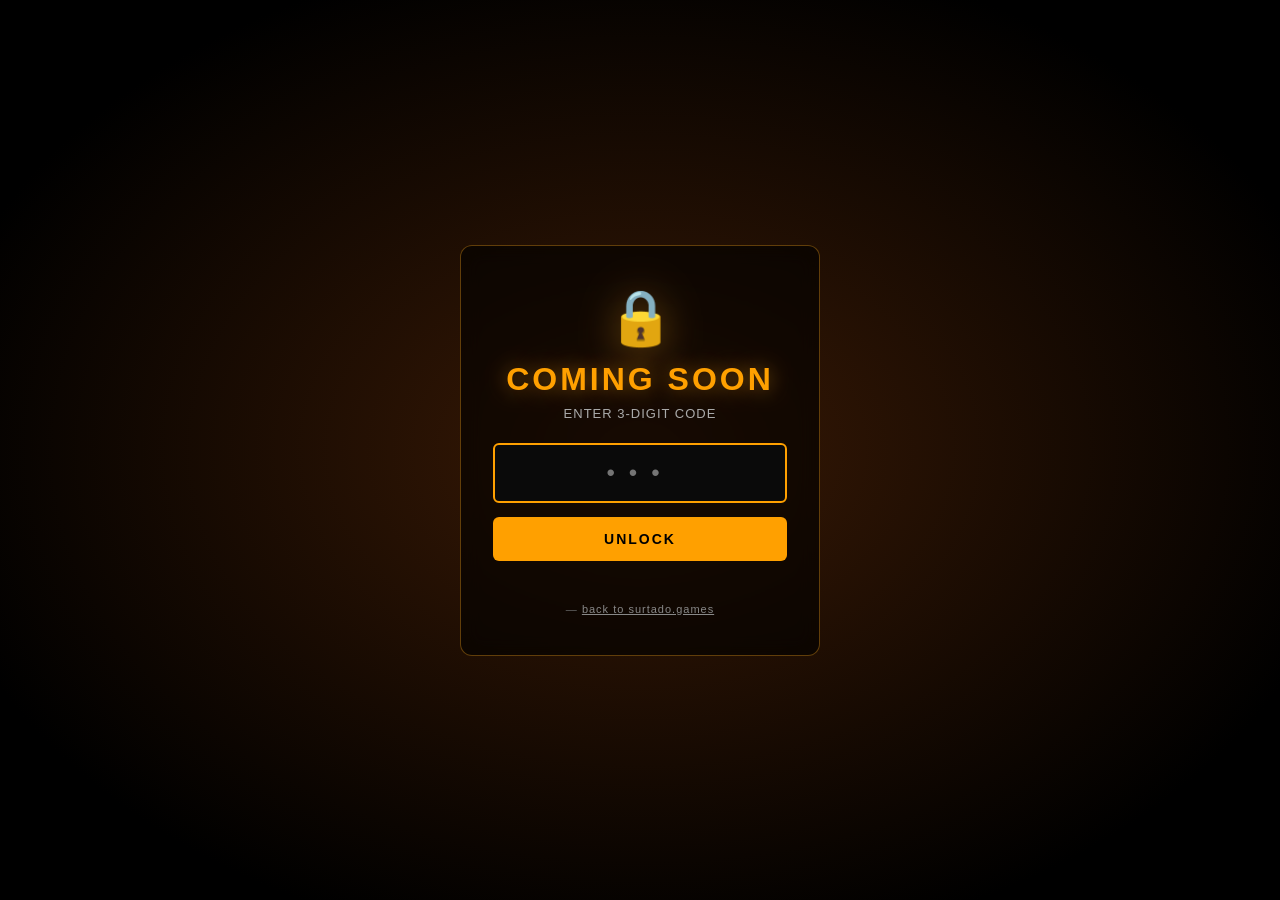
<file: index.html>
<!DOCTYPE html>
<html lang="pt-BR">
<head>
<meta charset="UTF-8">
<meta name="viewport" content="width=device-width, initial-scale=1, viewport-fit=cover">
<title>SURTADO.GAMES — coming soon</title>
<style>
*{margin:0;padding:0;box-sizing:border-box}
html,body{background:#0a0a0a;color:#fff;font-family:'Helvetica Neue','Segoe UI',Arial,sans-serif;min-height:100vh;overflow-x:hidden}
a{color:inherit;text-decoration:none}

#gate{position:fixed;inset:0;z-index:1000;display:flex;align-items:center;justify-content:center;background:radial-gradient(ellipse at center,#3a1a05 0%,#000 80%);transition:opacity .5s ease}
#gate.hide{opacity:0;pointer-events:none}
.gate-box{text-align:center;padding:40px 32px;max-width:360px;width:90%;background:rgba(0,0,0,0.6);border:1px solid rgba(255,170,30,0.35);border-radius:12px;backdrop-filter:blur(10px)}
.gate-box .lock{font-size:54px;margin-bottom:12px;filter:drop-shadow(0 4px 20px rgba(255,170,30,0.4))}
.gate-box h1{font-family:'Impact','Arial Black',sans-serif;font-size:32px;letter-spacing:3px;color:#ffa000;margin-bottom:8px;text-shadow:0 0 20px rgba(255,170,30,0.5)}
.gate-box p{font-size:13px;color:#aaa;margin-bottom:22px;letter-spacing:1px}
.gate-box input{width:100%;padding:14px 16px;font-size:24px;text-align:center;letter-spacing:14px;background:#0a0a0a;border:2px solid #333;color:#fff;border-radius:6px;outline:none;font-family:inherit;transition:border-color .2s}
.gate-box input:focus{border-color:#ffa000}
.gate-box input.bad{border-color:#ff4040;animation:shake .35s}
@keyframes shake{0%,100%{transform:translateX(0)}25%{transform:translateX(-8px)}75%{transform:translateX(8px)}}
.gate-box button{margin-top:14px;width:100%;padding:14px;font-size:14px;font-weight:bold;letter-spacing:2px;background:#ffa000;color:#000;border:none;border-radius:6px;cursor:pointer;font-family:inherit;transition:background .2s,transform .1s}
.gate-box button:hover{background:#ffb830}
.gate-box button:active{transform:scale(0.97)}
.gate-box .err{color:#ff5050;font-size:12px;margin-top:10px;height:14px;letter-spacing:1px}
.gate-box .back{margin-top:18px;font-size:11px;color:#666;letter-spacing:1px}
.gate-box .back a{color:#888;text-decoration:underline}

header{padding:20px 48px;display:flex;align-items:center;justify-content:space-between;border-bottom:1px solid #1f1f1f}
header .brand{font-family:'Impact','Arial Black',sans-serif;font-size:24px;letter-spacing:2px;color:#ff2a2a;text-shadow:0 0 18px rgba(255,42,42,0.6)}
header .brand .dot{color:#ffa000}
header nav a{margin-left:18px;font-size:13px;color:#ddd}
header nav a:hover{color:#fff}

.intro{padding:60px 48px 30px;text-align:center}
.intro .badge{display:inline-block;padding:6px 12px;background:rgba(255,170,30,0.15);border:1px solid #ffa000;color:#ffa000;font-size:11px;font-weight:bold;letter-spacing:3px;border-radius:3px;margin-bottom:18px}
.intro h1{font-family:'Impact','Arial Black',sans-serif;font-size:64px;letter-spacing:4px;color:#fff;margin-bottom:14px;text-shadow:0 0 30px rgba(255,170,30,0.4)}
.intro h1 .gold{color:#ffa000}
.intro p{font-size:16px;color:#aaa;max-width:600px;margin:0 auto;line-height:1.5}

.grid{display:grid;grid-template-columns:repeat(3,1fr);gap:18px;padding:30px 48px 60px;max-width:1280px;margin:0 auto}
.card{aspect-ratio:16/9;border-radius:10px;cursor:pointer;position:relative;overflow:hidden;border:2px solid transparent;transition:transform 0.25s cubic-bezier(0.25,0.8,0.25,1),box-shadow 0.25s ease}
.card:hover{transform:scale(1.04);box-shadow:0 20px 60px rgba(0,0,0,0.9),0 0 0 3px rgba(255,170,30,0.6)}
.card-bg{position:absolute;inset:0;display:flex;align-items:center;justify-content:center;font-family:'Impact','Arial Black',sans-serif;color:#fff;letter-spacing:1px;text-align:center;padding:16px;text-shadow:0 4px 20px rgba(0,0,0,0.8)}
.card .emoji{font-size:54px;margin-bottom:6px;filter:drop-shadow(0 2px 10px rgba(0,0,0,0.5))}
.card .title{font-size:26px;letter-spacing:2px;line-height:1.05}
.card .subtitle{font-size:10px;color:rgba(255,255,255,0.75);font-family:inherit;letter-spacing:3px;margin-top:6px;font-weight:normal}
.beta-badge{position:absolute;top:10px;right:10px;padding:3px 8px;background:rgba(255,170,30,0.25);border:1px solid #ffa000;color:#ffa000;font-size:9px;font-weight:bold;letter-spacing:2px;border-radius:3px;font-family:'Impact','Arial Black',sans-serif;z-index:2;text-shadow:0 0 8px rgba(255,170,30,0.6)}
.card-overlay{position:absolute;inset:0;opacity:0;background:linear-gradient(to top,rgba(0,0,0,0.95) 0%,rgba(0,0,0,0.2) 70%,transparent 100%);padding:16px;display:flex;flex-direction:column;justify-content:flex-end;transition:opacity 0.25s ease}
.card:hover .card-overlay{opacity:1}
.card-overlay h3{font-size:16px;color:#fff;margin-bottom:4px}
.card-overlay p{font-size:11px;color:#b8b8b8;line-height:1.4;margin-bottom:8px}
.card-overlay .chip{display:inline-block;padding:2px 8px;background:rgba(255,170,30,0.25);border:1px solid #ffa000;color:#ffa000;font-size:9px;letter-spacing:1px;border-radius:3px;font-weight:bold}

.bg-pvparchero{background:radial-gradient(ellipse at 25% 25%,#4FB3F0 0%,transparent 55%),radial-gradient(ellipse at 75% 75%,#FF5743 0%,transparent 55%),radial-gradient(circle at 50% 50%,rgba(122,31,142,0.4) 0%,transparent 50%),linear-gradient(135deg,#1a0e07 0%,#3a1818 100%)}
.bg-soccer{background:radial-gradient(ellipse at 25% 70%,#1a5acc 0%,transparent 55%),radial-gradient(ellipse at 75% 30%,#cc1a1a 0%,transparent 55%),radial-gradient(circle at 50% 50%,rgba(255,255,255,0.22) 0%,transparent 40%),linear-gradient(135deg,#0a3010 0%,#1f5028 50%,#0a2010 100%)}
.bg-gtazinho{background:radial-gradient(ellipse at 30% 40%,#FF6B35 0%,transparent 50%),radial-gradient(ellipse at 70% 70%,#EE476E 0%,transparent 55%),radial-gradient(circle at 50% 30%,#F4D35E 0%,transparent 35%),linear-gradient(135deg,#2A0E3D 0%,#1A1A2E 100%)}

.bg-mechinha{background:radial-gradient(ellipse at 30% 35%,#58B94C 0%,transparent 55%),radial-gradient(ellipse at 70% 70%,#E85FA8 0%,transparent 55%),radial-gradient(circle at 55% 30%,rgba(79,155,232,0.5) 0%,transparent 45%),linear-gradient(135deg,#10131f 0%,#1b2e3d 100%)}

footer{padding:30px 48px 24px;border-top:1px solid #1f1f1f;text-align:center;color:#666;font-size:12px}
footer a{color:#888;margin:0 8px}

@media (max-width:900px){
  .grid{grid-template-columns:repeat(2,1fr);padding:30px 20px 40px}
  .intro{padding:40px 20px 20px}
  .intro h1{font-size:42px;letter-spacing:2px}
  header{padding:14px 20px}
}
@media (max-width:560px){
  .grid{grid-template-columns:1fr;gap:14px}
  .intro h1{font-size:32px}
}
</style>
</head>
<body>

<div id="gate">
  <div class="gate-box">
    <div class="lock">🔒</div>
    <h1>COMING SOON</h1>
    <p>ENTER 3-DIGIT CODE</p>
    <input id="pw" type="password" maxlength="3" inputmode="numeric" pattern="[0-9]*" autocomplete="off" placeholder="•••" autofocus>
    <button id="pwBtn">UNLOCK</button>
    <div class="err" id="pwErr"></div>
    <div class="back">— <a href="../">back to surtado.games</a></div>
  </div>
</div>

<div id="content" style="display:none">
  <header>
    <a href="../" class="brand">SURTADO<span class="dot">.</span>GAMES</a>
    <nav>
      <a href="../">home</a>
      <a href="../#games">games</a>
    </nav>
  </header>

  <section class="intro">
    <div class="badge">★ BETA · NDA</div>
    <h1>COMING <span class="gold">SOON</span></h1>
    <p>Protótipos em desenvolvimento. Acesso restrito por código.</p>
  </section>

  <div class="grid">
    <a class="card" href="../pvp-archero/" target="_blank">
      <span class="beta-badge">BETA</span>
      <div class="card-bg bg-pvparchero">
        <div>
          <div class="emoji">🏹</div>
          <div class="title">PVP<br>ARCHERO</div>
          <div class="subtitle">PVP ARENA · 3D</div>
        </div>
      </div>
      <div class="card-overlay">
        <span class="chip">PVP · ARENA · 3D</span>
        <h3>PvP Archero</h3>
        <p>1v1 arena top-down chibi com 2 minions cada lado, waves de PvE, boss que força foco comum, e duelo final. WASD+mouse no desktop, joystick flutuante no mobile.</p>
      </div>
    </a>

    <a class="card" href="../soccer-1x1/" target="_blank">
      <span class="beta-badge">BETA</span>
      <div class="card-bg bg-soccer">
        <div>
          <div class="emoji">⚽</div>
          <div class="title">SOCCER<br>1×1</div>
          <div class="subtitle">1V1 · 1ª A 3 GOLS</div>
        </div>
      </div>
      <div class="card-overlay">
        <span class="chip">SOCCER · 1V1</span>
        <h3>Soccer 1x1</h3>
        <p>Futebol de cubos no estilingue. WASD pra mover, mira no mouse, arrasta &amp; solta pra chutar. Bola ricocheteia nas paredes laterais, primeiro a 3 gols leva. Azul (você) vs Vermelho (rival).</p>
      </div>
    </a>

    <a class="card" href="./gtazinho/" target="_blank">
      <span class="beta-badge">ALPHA</span>
      <div class="card-bg bg-gtazinho">
        <div>
          <div class="emoji">🚓</div>
          <div class="title">GTA<br>ZINHO</div>
          <div class="subtitle">TOP-DOWN · 3D</div>
        </div>
      </div>
      <div class="card-overlay">
        <span class="chip">ARCADE · 3D · SHOOTER</span>
        <h3>GTAzinho</h3>
        <p>GTA-1 em browser. Dirige, mira no mouse, atira em bandidos e polícia. Wanted stars, HP, cash. WASD pra dirigir, click pra atirar, espaço freio. Assets Kenney CC0.</p>
      </div>
    </a>

    <a class="card" href="./mechinha/" target="_blank">
      <span class="beta-badge">ALPHA</span>
      <div class="card-bg bg-mechinha">
        <div>
          <div class="emoji">🦎</div>
          <div class="title">MECHINHA</div>
          <div class="subtitle">HIDE &amp; SEEK · 3D</div>
        </div>
      </div>
      <div class="card-overlay">
        <span class="chip">PARTY · CAMUFLAGEM · 3D</span>
        <h3>Mechinha</h3>
        <p>Esconde-esconde com camuflagem num escritório pós-festa. Pinte o boneco com o conta-gotas pra sumir no cenário; ficar na visão do caçador sem ser notado vale pontos. Demo solo com bots.</p>
      </div>
    </a>
  </div>

  <footer>
    <p>SURTADO.GAMES — área restrita ♥</p>
    <p style="margin-top:6px"><a href="../">voltar pra home</a></p>
  </footer>
</div>

<script>
const PASSWORD = '381';
const STORAGE_KEY = 'surtado_comingsoon_unlocked_v1';
const gateEl = document.getElementById('gate');
const contentEl = document.getElementById('content');
const pwInput = document.getElementById('pw');
const pwBtn = document.getElementById('pwBtn');
const pwErr = document.getElementById('pwErr');
function unlock(){gateEl.classList.add('hide');setTimeout(()=>{gateEl.style.display='none';contentEl.style.display='block';},500)}
function tryPassword(){const v=pwInput.value.trim();if(v===PASSWORD){sessionStorage.setItem(STORAGE_KEY,'1');unlock()}else{pwInput.classList.add('bad');pwErr.textContent='WRONG CODE';setTimeout(()=>{pwInput.classList.remove('bad');pwErr.textContent='';},700);pwInput.value='';pwInput.focus()}}
pwBtn.addEventListener('click',tryPassword);
pwInput.addEventListener('keydown',e=>{if(e.key==='Enter')tryPassword()});
if(sessionStorage.getItem(STORAGE_KEY)==='1'){gateEl.style.display='none';contentEl.style.display='block'}
</script>

</body>
</html>
</file>
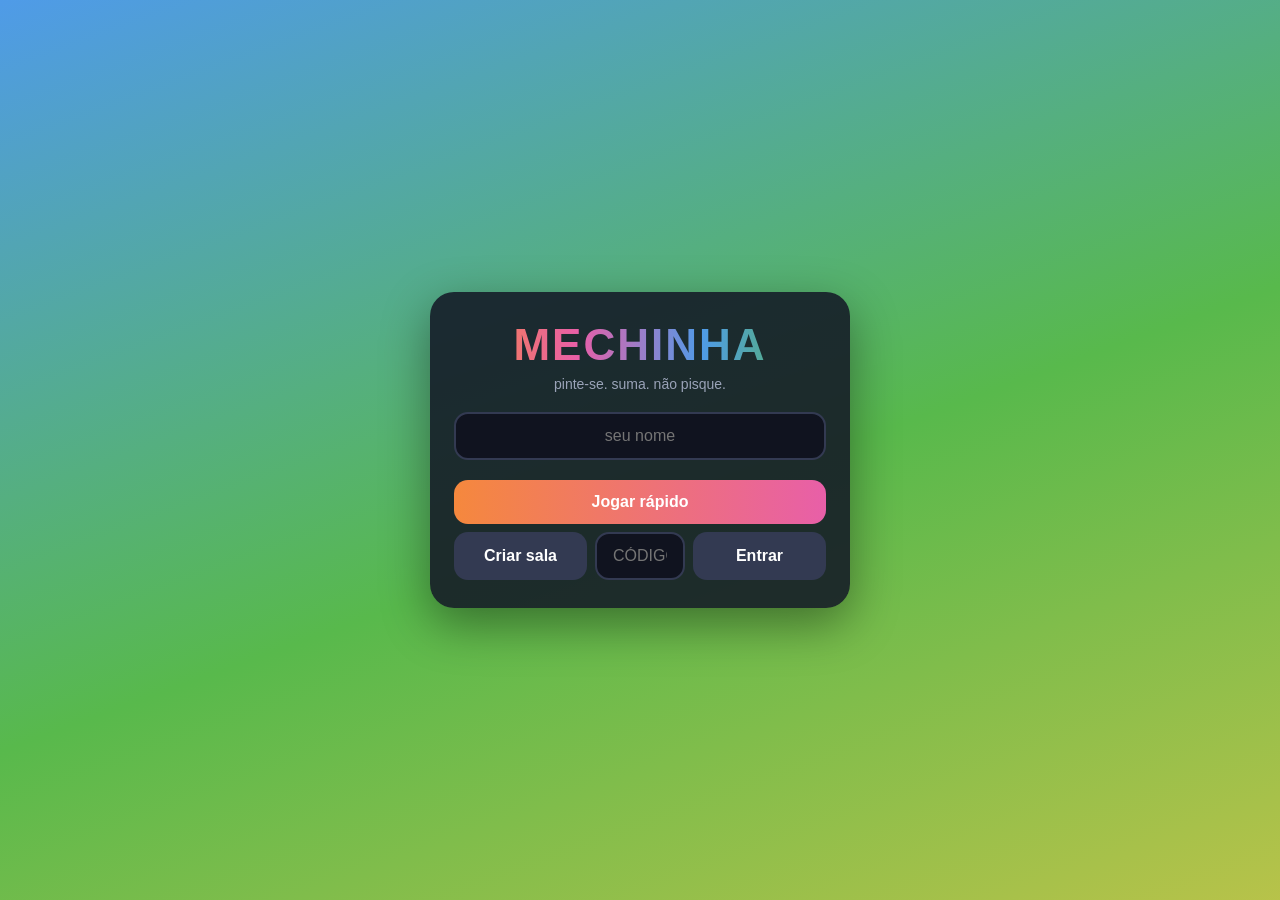
<file: mechinha/index.html>
<!DOCTYPE html>
<html lang="pt-BR">
<head>
<meta charset="UTF-8">
<meta name="viewport" content="width=device-width, initial-scale=1, maximum-scale=1, user-scalable=no, viewport-fit=cover">
<meta name="mobile-web-app-capable" content="yes">
<title>Mechinha</title>
<link rel="stylesheet" href="style.css">
</head>
<body>
<canvas id="game"></canvas>

<!-- HOME -->
<div id="home" class="screen">
  <div class="panel">
    <h1 class="logo">MECHINHA</h1>
    <p class="tagline">pinte-se. suma. não pisque.</p>
    <input id="nameInput" type="text" maxlength="16" placeholder="seu nome" autocomplete="off">
    <button id="btnQuick" class="btn primary">Jogar rápido</button>
    <div class="row">
      <button id="btnCreate" class="btn">Criar sala</button>
      <input id="codeInput" type="text" maxlength="4" placeholder="CÓDIGO" autocomplete="off">
      <button id="btnJoin" class="btn">Entrar</button>
    </div>
  </div>
</div>

<!-- LOBBY -->
<div id="lobby" class="screen hidden">
  <div class="panel">
    <p class="tagline">sala</p>
    <h1 id="roomCode" class="logo small">----</h1>
    <ul id="playerList"></ul>
    <p class="hint">a sala completa com bots até 6 jogadores</p>
    <button id="btnStart" class="btn primary">Começar rodada</button>
    <p id="waitHost" class="hint hidden">esperando o host começar…</p>
  </div>
</div>

<!-- HUD (dentro do jogo) -->
<div id="hud" class="hidden">
  <div id="topBar">
    <span id="roleBadge"></span>
    <span id="timer">0:00</span>
    <span id="foundCount"></span>
  </div>
  <div id="banner" class="hidden"></div>
  <div id="crosshair" class="hidden"></div>
  <button id="btnPaint" class="btn primary hidden">🖌️ Pintar</button>
  <div id="joyZone"></div>
</div>

<!-- PINTURA -->
<div id="paintUI" class="screen hidden">
  <div id="paintTop">
    <span>💧 toque no cenário pra pegar a cor, depois pinte o corpo</span>
    <span id="camoScore"></span>
    <span id="paintTimer"></span>
  </div>
  <div id="paintStage">
    <canvas id="paintBg"></canvas>
    <canvas id="paintCanvas"></canvas>
  </div>
  <div id="paintTools">
    <div id="palette"></div>
    <div class="toolRow">
      <button id="toolPick" class="tool sel">💧</button>
      <div id="colorChip"></div>
      <button class="tool brushSize" data-size="8">●</button>
      <button class="tool brushSize sel" data-size="18">⬤</button>
      <button class="tool brushSize" data-size="34">⬛</button>
      <button id="toolFill" class="tool">🪣</button>
      <button id="toolClear" class="tool">🗑️</button>
      <button id="btnPaintDone" class="btn primary">Pronto!</button>
    </div>
  </div>
</div>

<!-- REVELAÇÃO -->
<div id="reveal" class="screen hidden">
  <div class="panel wide">
    <h2 id="revealTitle">Fim da rodada!</h2>
    <div id="gallery"></div>
    <ol id="scoreboard"></ol>
    <p class="hint" id="nextRound"></p>
  </div>
</div>

<!-- venda do caçador durante a pintura -->
<div id="blindfold" class="screen hidden" style="background:rgba(12,14,24,0.97);flex-direction:column;gap:14px;z-index:5;">
  <div style="font-size:64px">🙈</div>
  <div style="color:#9aa3b8;font-weight:700">os camaleões estão se pintando…</div>
</div>

<div id="toast" class="hidden"></div>

<script src="gamelogic.js"></script>
<script src="sfx.js"></script>
<script src="net.js"></script>
<script src="patterns.js"></script>
<script src="joystick.js"></script>
<script src="paint.js"></script>
<script type="module" src="main.js"></script>
</body>
</html>
</file>
<file: mechinha/style.css>
* { box-sizing: border-box; margin: 0; padding: 0; -webkit-tap-highlight-color: transparent; }
html, body { height: 100%; overflow: hidden; overscroll-behavior: none; }
body {
  font-family: -apple-system, BlinkMacSystemFont, "Segoe UI", Roboto, sans-serif;
  background: #1b1e2b; color: #fff; touch-action: none; user-select: none; -webkit-user-select: none;
}

#game { position: fixed; inset: 0; display: block; }

.screen {
  position: fixed; inset: 0; display: flex; align-items: center; justify-content: center;
  background: linear-gradient(160deg, #4F9BE8 0%, #58B94C 55%, #F7C948 130%);
  z-index: 20; padding: 16px;
}
.hidden { display: none !important; }

.panel {
  background: rgba(20, 24, 38, 0.88); border-radius: 24px; padding: 28px 24px;
  width: min(420px, 94vw); text-align: center; box-shadow: 0 16px 48px rgba(0,0,0,.4);
  max-height: 92vh; overflow-y: auto;
}
.panel.wide { width: min(560px, 96vw); }

.logo {
  font-size: 44px; font-weight: 900; letter-spacing: 2px;
  background: linear-gradient(90deg, #F5883D, #E85FA8, #4F9BE8, #58B94C);
  -webkit-background-clip: text; background-clip: text; color: transparent;
}
.logo.small { font-size: 36px; }
.tagline { color: #9aa3b8; margin: 6px 0 20px; font-size: 14px; }
.hint { color: #9aa3b8; font-size: 12px; margin-top: 12px; }

input[type=text] {
  width: 100%; padding: 13px 16px; border-radius: 14px; border: 2px solid #333a52;
  background: #10131f; color: #fff; font-size: 16px; text-align: center; margin-bottom: 12px; outline: none;
}
input[type=text]:focus { border-color: #4F9BE8; }
#codeInput { width: 90px; text-transform: uppercase; margin-bottom: 0; }

.btn {
  border: none; border-radius: 14px; padding: 13px 18px; font-size: 16px; font-weight: 700;
  background: #333a52; color: #fff; cursor: pointer; width: 100%; margin-top: 8px;
}
.btn.primary { background: linear-gradient(90deg, #F5883D, #E85FA8); }
.btn:active { transform: scale(.97); }
.row { display: flex; gap: 8px; margin-top: 8px; align-items: stretch; }
.row .btn { width: auto; flex: 1; margin-top: 0; }

#playerList { list-style: none; margin: 8px 0; text-align: left; }
#playerList li { padding: 8px 12px; border-radius: 10px; background: #10131f; margin-bottom: 6px; font-size: 14px; display: flex; justify-content: space-between; }
#playerList .tagBot { color: #9aa3b8; font-size: 12px; }

/* HUD */
#hud { position: fixed; inset: 0; z-index: 10; pointer-events: none; }
#topBar {
  position: absolute; top: env(safe-area-inset-top, 0); left: 0; right: 0;
  display: flex; justify-content: space-between; align-items: center; padding: 10px 14px;
}
#topBar span {
  background: rgba(20,24,38,.75); border-radius: 12px; padding: 6px 12px; font-weight: 800; font-size: 14px;
}
#timer { font-variant-numeric: tabular-nums; font-size: 18px !important; }
#banner {
  position: absolute; top: 22%; left: 50%; transform: translateX(-50%);
  background: rgba(20,24,38,.85); padding: 14px 22px; border-radius: 16px;
  font-size: 17px; font-weight: 800; text-align: center; max-width: 88vw;
}
#btnPaint {
  position: absolute; bottom: max(24px, env(safe-area-inset-bottom)); right: 18px;
  width: auto; pointer-events: auto; font-size: 18px; padding: 16px 22px; border-radius: 999px;
}
#joyZone { position: absolute; left: 0; bottom: 0; width: 45vw; height: 45vh; pointer-events: auto; }

#crosshair {
  position: absolute; top: 50%; left: 50%; transform: translate(-50%, -50%);
  width: 22px; height: 22px; border: 2.5px solid rgba(255,255,255,0.9); border-radius: 50%;
  box-shadow: 0 0 6px rgba(0,0,0,0.5), inset 0 0 4px rgba(0,0,0,0.35);
  pointer-events: none;
}
#crosshair::after {
  content: ''; position: absolute; top: 50%; left: 50%; transform: translate(-50%, -50%);
  width: 4px; height: 4px; border-radius: 50%; background: rgba(255,255,255,0.95);
}
#crosshair.hot { border-color: #E8655F; box-shadow: 0 0 10px rgba(232,101,95,0.8); }
#crosshair.hot::after { background: #E8655F; }

/* Pintura */
#paintUI { flex-direction: column; background: #14182620; backdrop-filter: blur(2px); background: rgba(16,19,31,.92); }
#paintTop { display: flex; justify-content: space-between; width: 100%; padding: max(10px, env(safe-area-inset-top)) 16px 8px; font-size: 13px; color: #9aa3b8; }
#paintTimer { font-weight: 800; color: #F7C948; }
#camoScore { font-weight: 800; color: #58B94C; }
#paintStage { position: relative; flex: 1; width: 100%; display: flex; align-items: center; justify-content: center; min-height: 0; }
#paintBg, #paintCanvas { position: absolute; border-radius: 18px; }
#paintCanvas { touch-action: none; }
#paintTools { width: 100%; padding: 10px 12px max(12px, env(safe-area-inset-bottom)); background: #10131f; }
#palette { display: flex; flex-wrap: wrap; gap: 8px; justify-content: center; margin-bottom: 10px; }
.swatch { width: 34px; height: 34px; border-radius: 50%; border: 3px solid transparent; }
.swatch.sel { border-color: #fff; transform: scale(1.12); }
.toolRow { display: flex; gap: 8px; align-items: center; justify-content: center; }
.tool {
  background: #333a52; color: #fff; border: 3px solid transparent; border-radius: 12px;
  width: 46px; height: 46px; font-size: 18px; display: flex; align-items: center; justify-content: center;
}
.tool.sel { border-color: #F7C948; }
#colorChip { width: 46px; height: 46px; border-radius: 12px; border: 3px solid #fff; background: #f4f2ec; flex-shrink: 0; }
.brushSize { font-size: 16px; }
#btnPaintDone { width: auto; flex: 1; margin-top: 0; }

/* Revelação */
#gallery { display: flex; flex-wrap: wrap; gap: 10px; justify-content: center; margin: 14px 0; }
.revealCard { width: 84px; text-align: center; font-size: 11px; color: #9aa3b8; }
.revealCard canvas { width: 64px; height: 80px; border-radius: 10px; background: #10131f; }
.revealCard .nm { overflow: hidden; text-overflow: ellipsis; white-space: nowrap; }
#scoreboard { text-align: left; margin: 8px 0 0 22px; font-size: 14px; }
#scoreboard li { margin-bottom: 4px; }
#scoreboard .pts { color: #F7C948; font-weight: 800; }

#toast {
  position: fixed; bottom: 12vh; left: 50%; transform: translateX(-50%);
  background: rgba(20,24,38,.9); padding: 10px 18px; border-radius: 999px;
  font-size: 14px; font-weight: 700; z-index: 40; pointer-events: none; white-space: nowrap;
}
</file>
